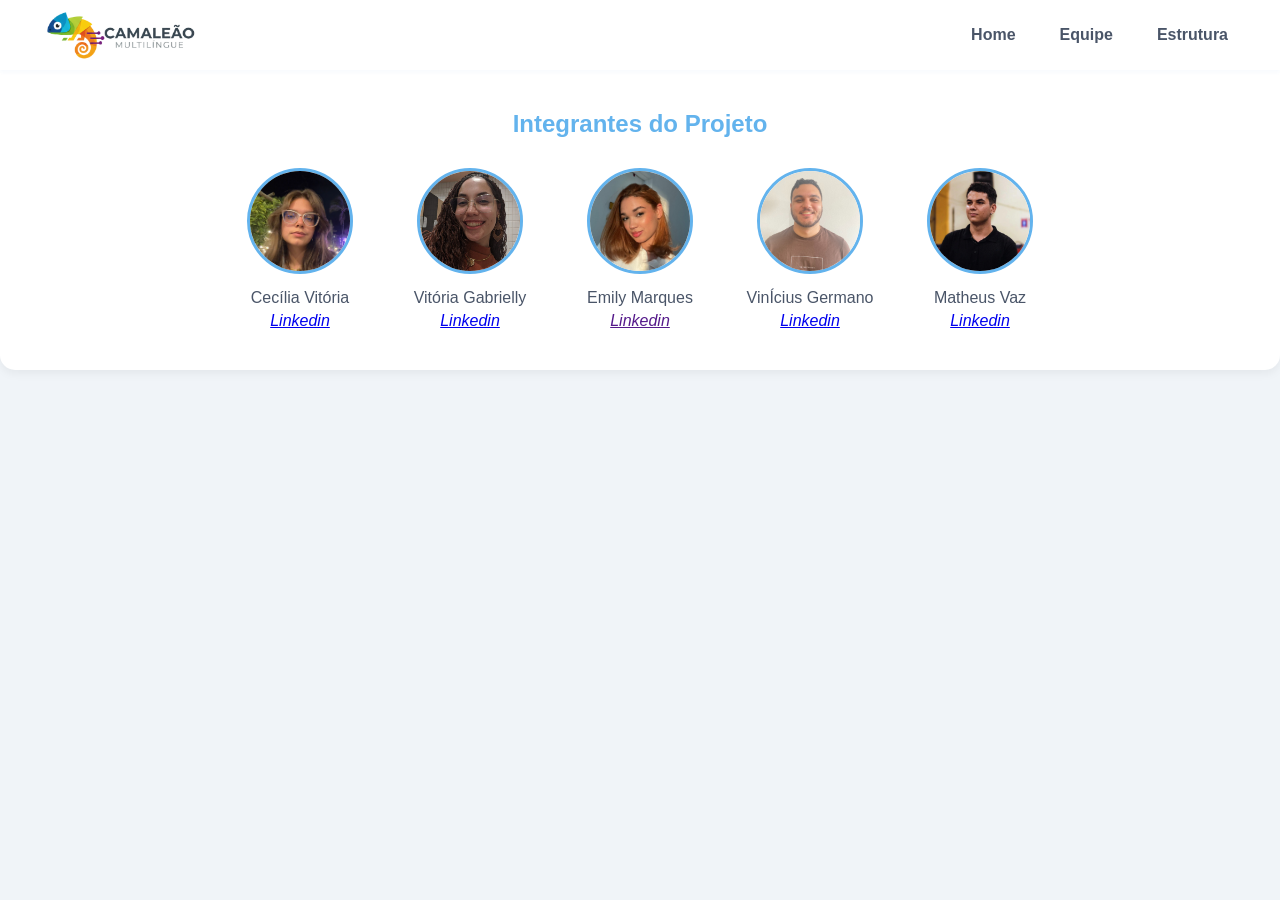
<file: equipe.html>
<!DOCTYPE html>
<html lang="pt-br">
<head>
    <meta charset="UTF-8">
    <meta name="viewport" content="width=device-width, initial-scale=1.0">
    <title>Camaleão Multilíngue - Equipe</title>
    <link rel="shortcut icon" href="./imagens/icone1.ico">
    <link href="./css/estilo.css" rel="stylesheet"/>
    <meta nome="keywords" content="Camaleão Multilíngue, Tradução Propaganda, Propaganda Traduzida, Propaganda Traduzida, Propaganda com tradução">
    
    <style>
        .team-section {
            background-color: var(--card-bg);
            padding: 40px;
            border-radius: 15px;
            box-shadow: 0 4px 10px rgba(0,0,0,0.05);
            width: center;
            text-align: center;
            margin-top: 50px; 
            
            
        }

        .team-section h2 {
            color: var(--accent-color);
            margin-bottom: 30px;
            font-weight: 600;
        }

        .member-name {
            
            font-weight: normal; 
            margin-top: 0;       
            font-size: 1rem;     
            color: var(--text-color);
            text-align: center;
            margin-bottom: 5px;
        }

        /* --- Container dos Integrantes --- */
        .members-container {
            display: flex;
            justify-content: center;
            gap: 30px;
        }

        .member-card {
            display: flex;
            flex-direction: column;
            align-items: center;
            width: 140px;
        }

        /* --- A Bolinha (Foto) --- */
        .photo-circle {
            width: 100px;
            height: 100px;
            border-radius: 50%;
            background-color: #e2e8f0;
            border: 3px solid var(--accent-color);
            overflow: hidden;
            margin-bottom: 15px;
            transition: transform 0.3s ease;
            cursor: pointer;
        }

        .photo-circle:hover {
            transform: scale(1.05);
        }

        .photo-circle img {
            width: 100%;
            height: 100%;
            object-fit: cover;
        }

        /* --- Inputs de Nome --- */
        .name {
            width: 100%;
            padding: 8px;
            border: 1px solid var(--border-color);
            border-radius: 6px;
            text-align: center;
            font-size: 0.9rem;
            color: var(--text-color);
            outline: none;
            background-color: #fafbfc;
            transition: border-color 0.3s;
        }

        /* Responsividade para celular */
        @media (max-width: 600px) {
            .main-header {
                flex-direction: column;
                padding: 15px;
                gap: 15px;
            }
        }
    </style>
</head>

<body>

    <header class="main-header">
        <div class="logo-container">
            <img src="./imagens/logolateral2.png" alt="Logo Camaleão Multilíngue">
        </div>
        
        <nav class="nav-menu">
            <a href="/index.html">Home</a>
            <a href="/equipe.html">Equipe</a>
            <a href="/estrutura.html">Estrutura</a>
        </nav>
    </header>

    <div class="team-section">
        <h2>Integrantes do Projeto</h2>

        <div class="members-container">
            
            <div class="member-card">
                <div class="photo-circle">
                    <img src="./imagens/cecilia.jpg" alt="Foto Cecilia">
                </div>
                <h3 class="member-name">Cecília Vitória</h3>
                <a href="https://www.linkedin.com/in/cecília-lopes3107"><i class="descricao">Linkedin</i></a>
            </div>

            <div class="member-card">
                <div class="photo-circle">
                    <img src="./imagens/vitoria.jpg" alt="Foto Vitória">
                </div>
                <h3 class="member-name">Vitória Gabrielly</h3>
                <a href="www.linkedin.com/in/vitória-gabrielly-gomes-da-silva"><i class="descricao">Linkedin</i></a>
            </div>

            <div class="member-card">
                <div class="photo-circle">
                    <img src="./imagens/emily.jpg" alt="Foto Emily">
                </div>
                <h3 class="member-name">Emily Marques</h3>
                <a href=""><i class="descricao">Linkedin</i></a>
            </div>

            <div class="member-card">
                <div class="photo-circle">
                    <img src="./imagens/vinicius.jpg" alt="Foto Membro 4">
                </div>
                <h3 class="member-name">VinÍcius Germano</h3>
                <a href="www.linkedin.com/in/vinicius-g-germano"><i class="descricao">Linkedin</i></a>
            </div>

            <div class="member-card">
                <div class="photo-circle">
                    <img src="./imagens/matheus.jpg" alt="Foto Membro 5">
                </div>
                <h3 class="member-name">Matheus Vaz</h3>
                <a href="https://www.linkedin.com/in/matheus-vaz-777858379"><i class="descricao">Linkedin</i></a>
            </div>

        </div>
    </div>

</body>
</html>
</file>
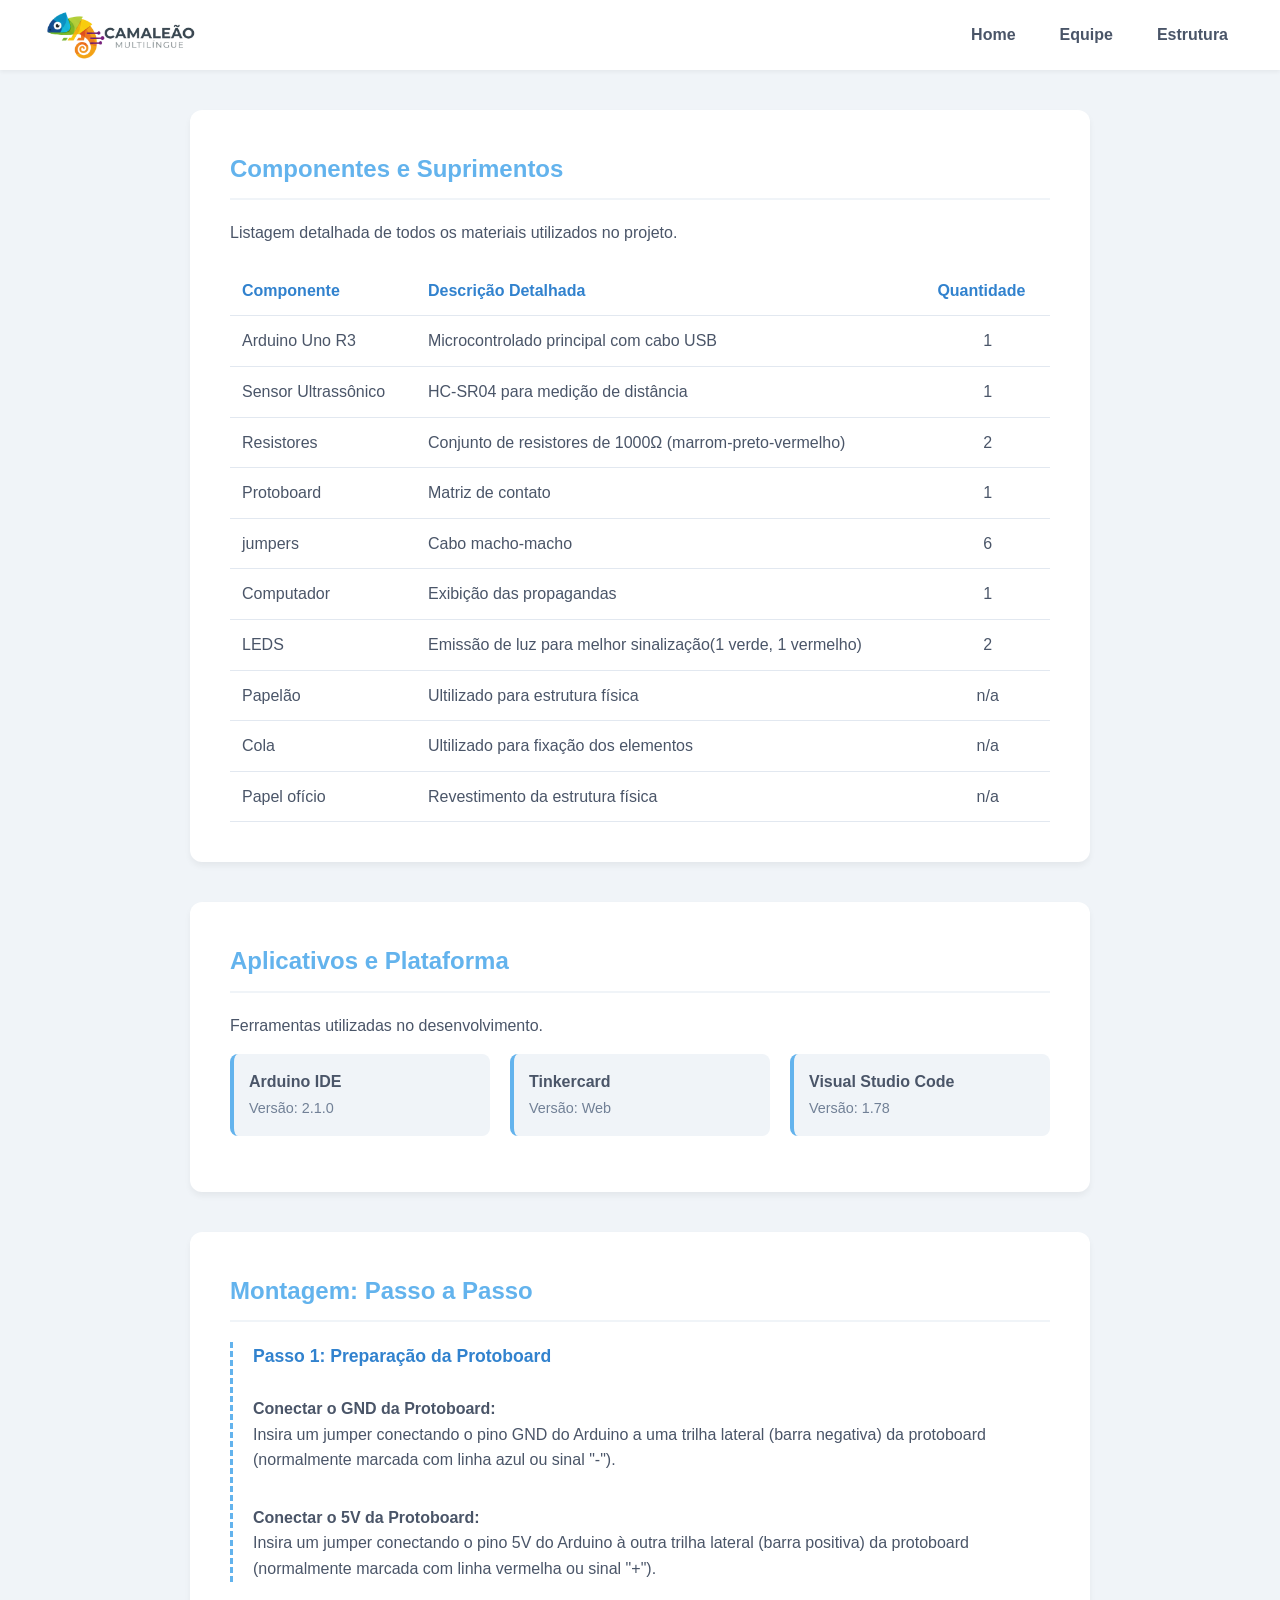
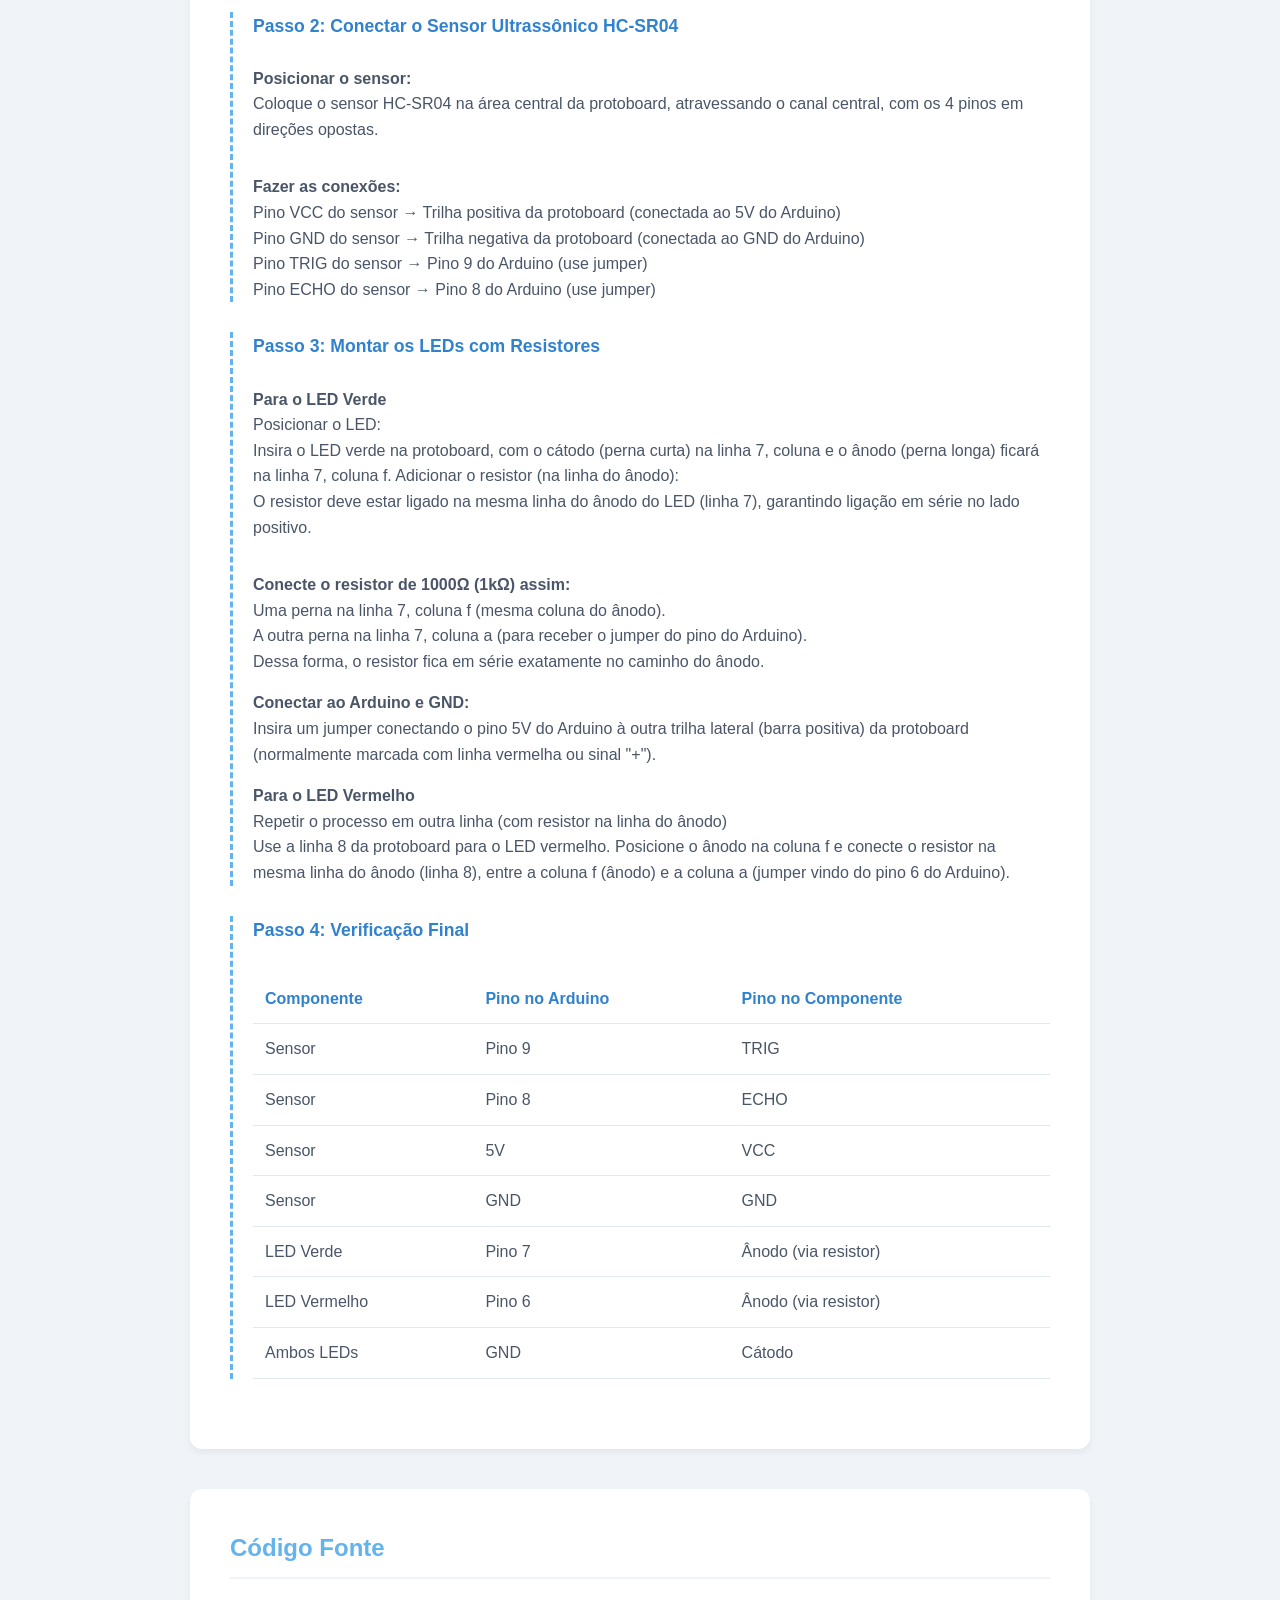
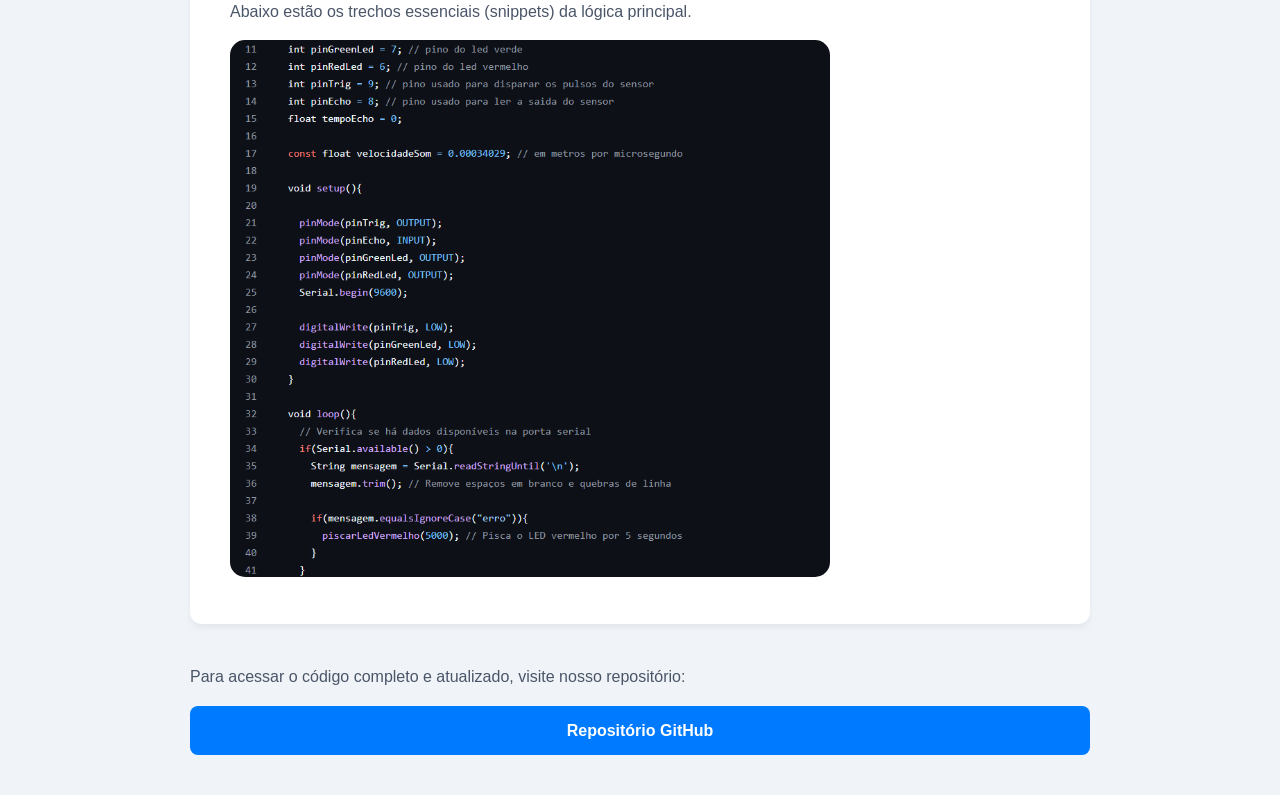
<file: estrutura.html>
<!DOCTYPE html>
<html lang="pt-br">
<head>
    <meta charset="UTF-8">
    <meta name="viewport" content="width=device-width, initial-scale=1.0">
    <title>Camaleão Multilíngue</title>
   <link rel="shortcut icon" href="./imagens/icone1.ico">
    <link href="./css/estilo.css" rel="stylesheet"/>
    <meta nome="keywords" content="Camaleão Multilíngue, Tradução Propaganda, Propaganda Traduzida, Propaganda Traduzida, Propaganda com tradução">
    <style>
            /* --- Variáveis de Estilo (Consistência com o anterior) --- */
        :root {
            --bg-color: #f0f4f8;
            --card-bg: #ffffff;
            --accent-color: #63b3ed;
            --accent-hover: #3182ce;
            --text-color: #4a5568;
            --text-light: #718096;
            --border-color: #e2e8f0;
            --code-bg: #2d3748; /* Fundo escuro para o bloco de código */
            --code-text: #e2e8f0;
        }

        body {
            font-family: 'Segoe UI', Tahoma, Geneva, Verdana, sans-serif;
            background-color: var(--bg-color);
            color: var(--text-color);
            margin: 0;
            padding: 0;
            line-height: 1.6;
        }

        /* --- Header (Igual ao anterior) --- */
        .main-header {
            background-color: var(--card-bg);
            box-shadow: 0 2px 4px rgba(0,0,0,0.05);
            padding: 10px 40px;
            display: flex;
            justify-content: space-between;
            align-items: center;
            position: sticky;
            top: 0;
            z-index: 1000;
        }

        .logo-container img { height: 50px; width: auto; }

        .nav-menu { display: flex; gap: 20px; }
        .nav-menu a {
            text-decoration: none;
            color: var(--text-color);
            font-weight: 600;
            padding: 8px 12px;
            border-radius: 5px;
            transition: 0.3s;
        }
        .nav-menu a:hover { color: var(--accent-hover); background-color: #ebf8ff; }

        /* --- Container Principal --- */
        .content-container {
            max-width: 900px;
            margin: 40px auto;
            padding: 0 20px;
        }

        /* --- Cartões de Seção --- */
        .section-card {
            background-color: var(--card-bg);
            padding: 40px;
            border-radius: 12px;
            box-shadow: 0 4px 6px rgba(0,0,0,0.05);
            margin-bottom: 40px;
        }

        h2 {
            color: var(--accent-color);
            border-bottom: 2px solid var(--bg-color);
            padding-bottom: 10px;
            margin-top: 0;
        }

        /* --- Estilo Tabela (Item 5) --- */
        table {
            width: 100%;
            border-collapse: collapse;
            margin-top: 20px;
        }
        th, td {
            text-align: left;
            padding: 12px;
            border-bottom: 1px solid var(--border-color);
        }
        th { color: var(--accent-hover); font-weight: 600; }
        tr:hover { background-color: #fafbfc; }

        /* --- Estilo Lista de Apps (Item 6) --- */
        .app-list {
            list-style: none;
            padding: 0;
            display: grid;
            grid-template-columns: repeat(auto-fit, minmax(200px, 1fr));
            gap: 20px;
        }
        .app-item {
            background: var(--bg-color);
            padding: 15px;
            border-radius: 8px;
            border-left: 4px solid var(--accent-color);
        }
        .app-item strong { display: block; color: var(--text-color); }
        .app-item span { font-size: 0.9em; color: var(--text-light); }

        /* --- Estilo Passo a Passo (Item 7) --- */
        .step {
            margin-bottom: 30px;
            padding-left: 20px;
            border-left: 3px dashed var(--accent-color);
        }
        .step-header {
            font-weight: bold;
            font-size: 1.1em;
            margin-bottom: 10px;
            color: var(--accent-hover);
        }
        .step-content {
            display: flex;
            flex-direction: column;
            gap: 15px;
        }
        .step-img {
            max-width: 100%;
            border-radius: 8px;
            border: 1px solid var(--border-color);
        }
        @media(min-width: 600px) {
            .step-content { flex-direction: row; align-items: flex-start; }
            .step-img { max-width: 40%; }
        }

        .btn-submit {
            display: block;
            width: 100%;
            padding: 15px;
            background-color: var(--accent-color);
            color: white;
            border: none;
            border-radius: 8px;
            font-size: 1rem;
            font-weight: bold;
            cursor: pointer;
            margin-top: 30px;
            transition: background-color 0.3s ease;
        }
    </style>

</head>
<body>  
    <header class="main-header">
        <div class="logo-container">
            <img src="./imagens/logolateral2.png" alt="Logo Camaleão Multilíngue">
        </div>
        
        <nav class="nav-menu">
            <a href="/index.html">Home</a>
            <a href="/equipe.html">Equipe</a>
            <a href="/estrutura.html">Estrutura</a>
        </nav>
    </header>

    <div class="content-container">
        
        <section class="section-card">
            <h2>Componentes e Suprimentos</h2>
            <p>Listagem detalhada de todos os materiais utilizados no projeto.</p>
            
            <table>
                <thead>
                    <tr>
                        <th>Componente</th>
                        <th>Descrição Detalhada</th>
                        <th>Quantidade</th>
                    </tr>
                </thead>
                <tbody>
                    <tr>
                        <td>Arduino Uno R3</td>
                        <td>Microcontrolado principal com cabo USB</td>
                        <td style="text-align: center;">1</td>
                    </tr>
                    <tr>
                        <td>Sensor Ultrassônico</td>
                        <td>HC-SR04 para medição de distância</td>
                        <td style="text-align: center;">1</td>
                    </tr>
                    <tr>
                        <td>Resistores</td>
                        <td>Conjunto de resistores de 1000Ω (marrom-preto-vermelho)</td>
                        <td style="text-align: center;">2</td>
                    </tr>

                    <tr>
                        <td>Protoboard</td>
                        <td><Main>Matriz de contato</Main></td>
                        <td style="text-align: center;">1</td>
                    </tr>

                    <tr>
                        <td>jumpers</td>
                        <td><Main>Cabo macho-macho</Main></td>
                        <td style="text-align: center;">6</td>
                    </tr>

                    <tr>
                        <td>Computador</td>
                        <td>Exibição das propagandas</td>
                        <td style="text-align: center;">1</td>
                    </tr>

                    <tr>
                        <td>LEDS</td>
                        <td>Emissão de luz para melhor sinalização(1 verde, 1 vermelho)</td>
                        <td style="text-align: center;">2</td>
                    </tr>

                    <tr>
                        <td>Papelão</td>
                        <td>Ultilizado para estrutura física</td>
                        <td style="text-align: center;">n/a</td>
                    </tr>

                    <tr>
                        <td>Cola</td>
                        <td>Ultilizado para fixação dos elementos</td>
                        <td style="text-align: center;">n/a</td>
                    </tr>

                    <tr>
                        <td>Papel ofício</td>
                        <td>Revestimento da estrutura física</td>
                        <td style="text-align: center;">n/a</td>
                    </tr>

                    </tbody>
            </table>
        </section>

        <section class="section-card">
            <h2>Aplicativos e Plataforma</h2>
            <p>Ferramentas utilizadas no desenvolvimento.</p>
            
            <ul class="app-list">
                <li class="app-item">
                    <strong>Arduino IDE</strong>
                    <span>Versão: 2.1.0</span>
                </li>
                <li class="app-item">
                    <strong>Tinkercard</strong>
                    <span>Versão: Web</span>
                </li>
                <li class="app-item">
                    <strong>Visual Studio Code</strong>
                    <span>Versão: 1.78</span>
                </li>
            </ul>
        </section>

        <section class="section-card">
            <h2>Montagem: Passo a Passo</h2>
            
            <div class="step">
                <div class="step-header">Passo 1: Preparação da Protoboard</div>
                <div class="step-content">
                    <p>
                         <b>Conectar o GND da Protoboard:</b><br>
                         Insira um jumper conectando o pino GND do Arduino a uma trilha lateral (barra negativa) da protoboard (normalmente marcada com linha azul ou sinal "-").
                    </p>
                </div>
                <p>
                         <b>Conectar o 5V da Protoboard:</b><br>
                         Insira um jumper conectando o pino 5V do Arduino à outra trilha lateral (barra positiva) da protoboard (normalmente marcada com linha vermelha ou sinal "+").
                    </p>
            </div>

            <div class="step">
                <div class="step-header">Passo 2: Conectar o Sensor Ultrassônico HC-SR04</div>
                <div class="step-content">
                    
                    <p>
                        <b>Posicionar o sensor:</b><br>
                        Coloque o sensor HC-SR04 na área central da protoboard, atravessando o canal central, com os 4 pinos em direções opostas.
                    </p>
                </div>

                <p>
                 <b>Fazer as conexões:</b><br>
                 Pino VCC do sensor → Trilha positiva da protoboard (conectada ao 5V do Arduino) <br>
                 Pino GND do sensor → Trilha negativa da protoboard (conectada ao GND do Arduino) <br>
                 Pino TRIG do sensor → Pino 9 do Arduino (use jumper) <br>
                 Pino ECHO do sensor → Pino 8 do Arduino (use jumper) <br>
                </p>
            </div>

            <div class="step">
                <div class="step-header">Passo 3: Montar os LEDs com Resistores</div>
                <div class="step-content">
                    <p>
                         <b>Para o LED Verde</b><br>
                         Posicionar o LED:<br>
                         Insira o LED verde na protoboard, com o cátodo (perna curta) na linha 7, coluna e o ânodo (perna longa) ficará na linha 7, coluna f.
                         Adicionar o resistor (na linha do ânodo):<br>
                         O resistor deve estar ligado na mesma linha do ânodo do LED (linha 7), garantindo ligação em série no lado positivo.<br>
                    </p>
                </div>
                <p>
                 <b>Conecte o resistor de 1000Ω (1kΩ) assim:</b><br>
                 Uma perna na linha 7, coluna f (mesma coluna do ânodo).<br>
                 A outra perna na linha 7, coluna a (para receber o jumper do pino do Arduino).<br>
                 Dessa forma, o resistor fica em série exatamente no caminho do ânodo.
                </p>

                <p>
                 <b>Conectar ao Arduino e GND:</b><br>
                 Insira um jumper conectando o pino 5V do Arduino à outra trilha lateral (barra positiva) da protoboard (normalmente marcada com linha vermelha ou sinal "+").
                </p>

                <p>
                 <b>Para o LED Vermelho</b><br>
                 Repetir o processo em outra linha (com resistor na linha do ânodo)<br>
                 Use a linha 8 da protoboard para o LED vermelho.
                 Posicione o ânodo na coluna f e conecte o resistor na mesma linha do ânodo (linha 8), entre a coluna f (ânodo) e a coluna a (jumper vindo do pino 6 do Arduino).
                </p>
            </div>

            <div class="step">
                <div class="step-header">Passo 4: Verificação Final</div>
                    <div class="step-content">
                    <table>
                            <thead>
                                <tr>
                                    <th>Componente</th>
                                    <th>Pino no Arduino</th>
                                    <th>Pino no Componente</th>
                                </tr>
                            </thead>
                            <tbody>
                                <tr>
                                    <td>Sensor</td>
                                    <td>Pino 9</td>
                                    <td>TRIG</td>
                                </tr>
                                <tr>
                                    <td>Sensor</td>
                                    <td>Pino 8</td>
                                    <td>ECHO</td>
                                </tr>
                                <tr>
                                    <td>Sensor</td>
                                    <td>5V</td>
                                    <td>VCC</td>
                                </tr>
                                <tr>
                                    <td>Sensor</td>
                                    <td>GND</td>
                                    <td>GND</td>
                                </tr>
                                <tr>
                                    <td>LED Verde</td>
                                    <td>Pino 7</td>
                                    <td>Ânodo (via resistor)</td>
                                </tr>
                                <tr>
                                    <td>LED Vermelho</td>
                                    <td>Pino 6</td>
                                    <td>Ânodo (via resistor)</td>
                                </tr>
                                <tr>
                                    <td>Ambos LEDs</td>
                                    <td>GND</td>
                                    <td>Cátodo</td>
                                </tr>
                            </tbody>
                        </table>
                    </div>
                </div>
            
                </section>

                <section class="section-card">
                    <h2>Código Fonte</h2>
                    <p>Abaixo estão os trechos essenciais (snippets) da lógica principal.</p>

                    <div class="code-container">

                    <img src="./imagens/code.png" alt="" style="width: 600px; height: auto; border-radius: 15px;">
                </section>
            

                <p style="margin-top: 20px;">
                Para acessar o código completo e atualizado, visite nosso repositório:
                </p>
                
                <div class="botaoGit">
                    <a id="botaoDownload" href = 'https://github.com/Vinigg/projeto-painel.git' target="_blank"">Repositório GitHub</a>
                </div>
            </div>
</body>
</html>
</file>
<file: css/estilo.css>
/* --- Configurações de Cores e Fonte --- */
        :root {
            --bg-color: #f0f4f8;
            --card-bg: #ffffff;
            --accent-color: #63b3ed;
            --accent-hover: #3182ce;
            --text-color: #4a5568;
            --border-color: #e2e8f0;
        }

        body {
            font-family: 'Segoe UI', Tahoma, Geneva, Verdana, sans-serif;
            background-color: var(--bg-color);
            margin: 0;
            padding: 0;
            display: flex;
            flex-direction: column; 
            align-items: right;   
            min-height: 100vh;
        }

        
        .main-header {
            width: 100%;
            background-color: var(--card-bg);
            box-shadow: 0 2px 4px rgba(88, 140, 218, 0.05); 
            padding: 10px 40px;
            box-sizing: border-box; 
            display: flex;
            justify-content: space-between; 
            align-items: center;
            position: fixed; 
            top: 0;
            z-index: 1000;
        }

        .logo-container img {
            height: 50px; 
            width: auto;
            display: block;
        }

        .nav-menu {
            display: flex;
            gap: 20px; 
        }

        .nav-menu a {
            text-decoration: none;
            color: var(--text-color);
            font-weight: 600;
            font-size: 1rem;
            padding: 8px 12px;
            border-radius: 5px;
            transition: color 0.3s, background-color 0.3s;
        }

#botaoDownload {
    display: flex;
    justify-content: center;
    padding: 12px 20px;
    background-color: #007bff;
    color: white;
    text-decoration: none;
    border-radius: 8px;
    font-weight: 600;
    transition: 0.3s;
}
#botaoDownload:hover {
    background-color: #0056c7;
    transition: scale(1.05);
}
</file>
